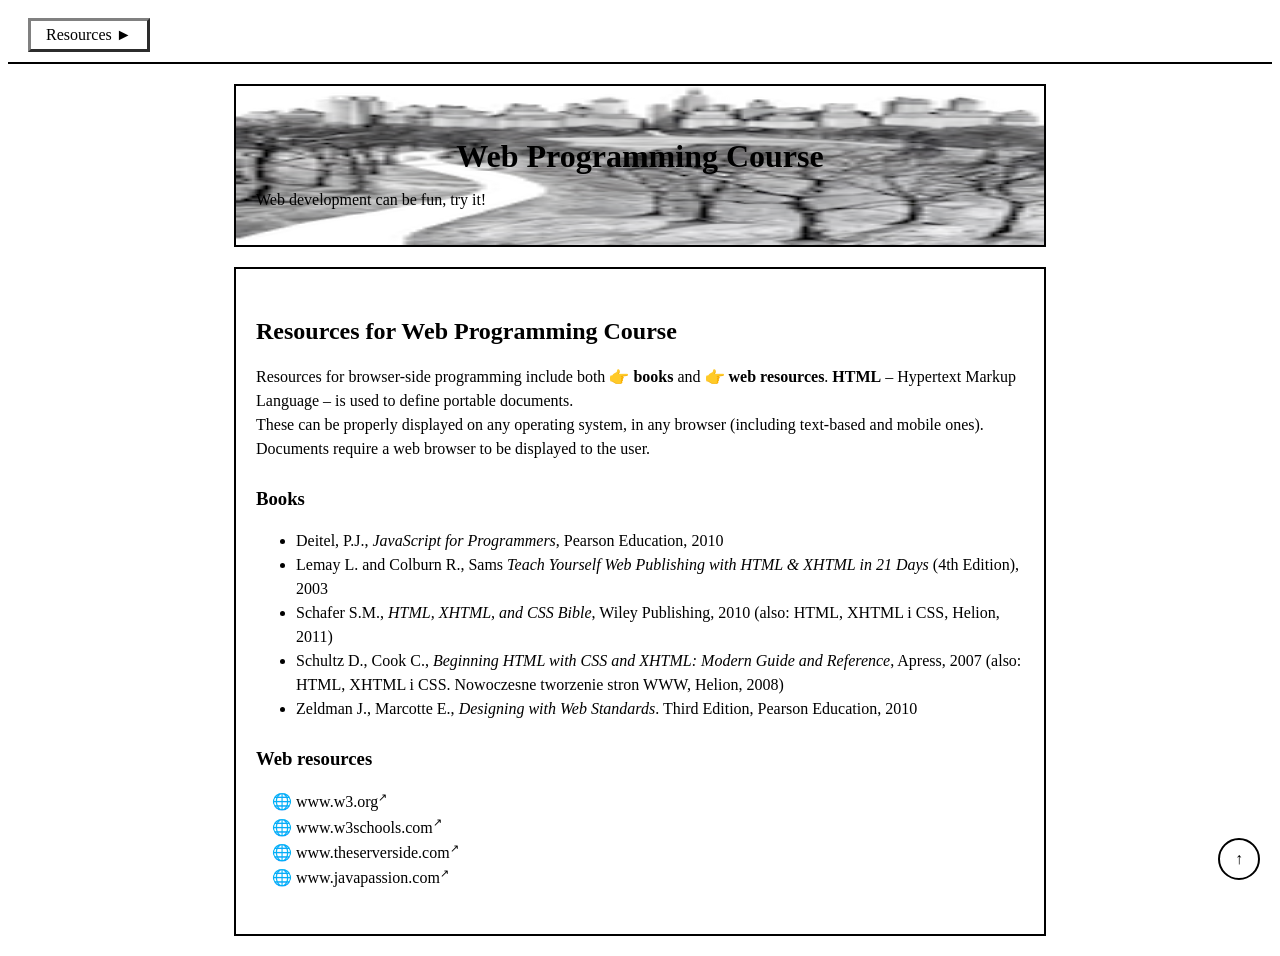
<file: lab3/index.html>
<!DOCTYPE html>
<html lang="en">
<head>
  <meta charset="UTF-8">
  <title>Resources for Web Programming</title>
  <link rel = "stylesheet" href = "styles.css">
</head>

<body id="top">

<!-- NAVIGATION -->
<nav class="page-nav">
  <div class="menu">
    <span>Resources ►</span>

    <div class="menu__submenu">
      <a href="#books">Books</a>
      <a href="#web">Web</a>
    </div>
  </div>
</nav>

<!-- HEADER -->
<header class="container page-header">
  <h1>Web Programming Course</h1>
  <p>Web development can be fun, try it!</p>
</header>

<!-- MAIN CONTENT -->
<main class="container page-main">
  <article id="resources">

    <h2>Resources for Web Programming Course</h2>

    <p class="article-introduction">
      Resources for browser-side programming include both
      <a href="#books" class="article-introduction__link">books</a> and
      <a href="#web" class="article-introduction__link">web resources</a>.
      <b>HTML</b> – Hypertext Markup Language – is used to define
      portable documents.<br>
      These can be properly displayed on any operating
      system, in any browser (including text-based and mobile ones).<br>
      Documents require a web browser to be displayed to the user.
    </p>

    <!-- BOOKS SECTION -->
    <section id="books">
      <h3>Books</h3>
      <ul>
        <li>Deitel, P.J., <cite>JavaScript for Programmers</cite>, Pearson Education,
          <time datetime="2010">2010</time></li>

        <li>Lemay L. and Colburn R., Sams 
          <cite>Teach Yourself Web Publishing with HTML &amp; XHTML in 21 Days</cite>
          (4th Edition), <time datetime="2003">2003</time></li>

        <li>Schafer S.M., <cite>HTML, XHTML, and CSS Bible</cite>, Wiley Publishing,
          <time datetime="2010">2010</time> (also: HTML, XHTML i CSS, Helion, 2011)</li>

        <li>Schultz D., Cook C., 
          <cite>Beginning HTML with CSS and XHTML: Modern Guide and Reference</cite>,
          Apress, <time datetime="2007">2007</time>
          (also: HTML, XHTML i CSS. Nowoczesne tworzenie stron WWW, Helion, 2008)</li>

        <li>Zeldman J., Marcotte E., <cite>Designing with Web Standards</cite>.
          Third Edition, Pearson Education,
          <time datetime="2010">2010</time></li>
      </ul>
    </section>

    <!-- WEB RESOURCES SECTION -->
    <section id="web" class="resources-web">
      <h3>Web resources</h3>
      <ol>
        <li><a class="resource-link" href="https://www.w3.org/">www.w3.org</a></li>
        <li><a class="resource-link" href="https://www.w3schools.com/">www.w3schools.com</a></li>
        <li><a class="resource-link" href="https://www.theserverside.com/">www.theserverside.com</a></li>
        <li><a class="resource-link" href="https://www.javapassion.com/">www.javapassion.com</a></li>
      </ol>
    </section>

  </article>
</main>

<!-- BACK TO TOP -->
<a href="#top" class="go-top">&uarr;</a>

</body>
</html>
</file>
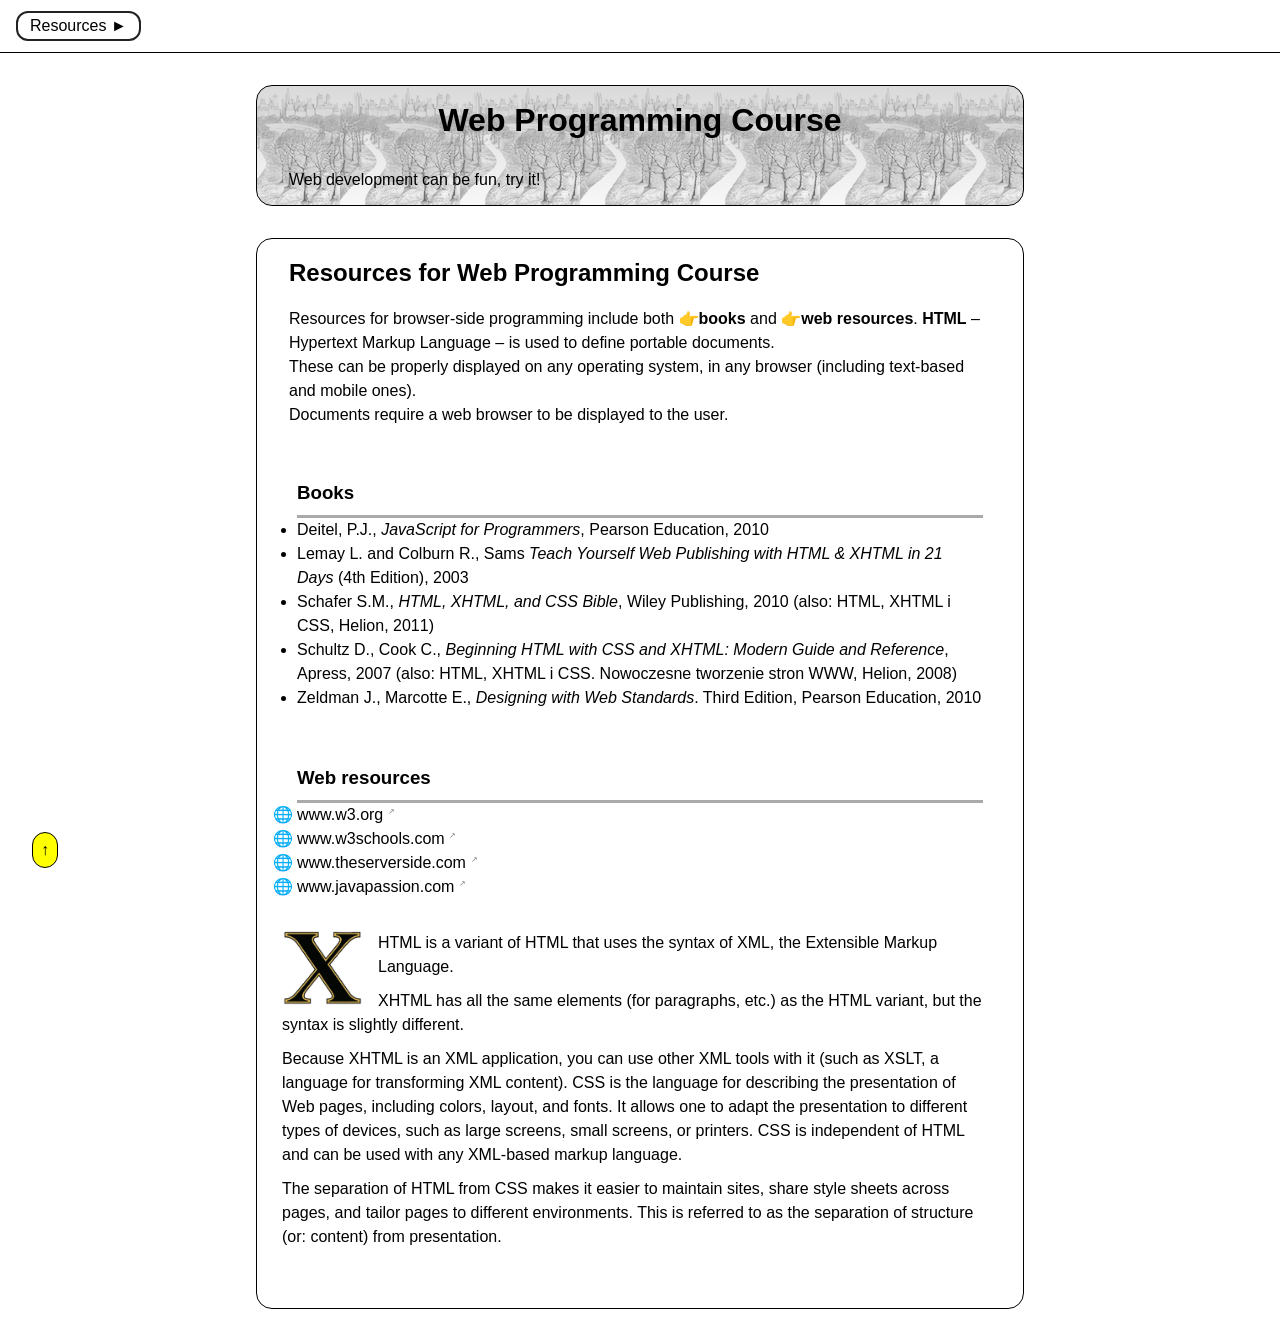
<file: lab4/Lab4_stud/index.html>
<!DOCTYPE html>
<html lang="en">
<head>
  <meta charset="UTF-8">
  <title>Resources for Web Programming</title>
  <link rel="stylesheet" href="style.css">
</head>

<body id="top" class="page-home">

  <!-- NAVIGATION -->
  <nav class="page-nav">
   

    <div class="menu">
      <span>Resources ►</span>

      <div class="menu__submenu">
        <a href="#books">Books</a>
        <a href="#web">Web</a>
        <a href="form.html">Sign in</a>
      </div>
    </div>
  </nav>

  <!-- HEADER -->
  <header class="container page-header">
    <h1>Web Programming Course</h1>
    <p>Web development can be fun, try it!</p>
  </header>

  <!-- MAIN CONTENT -->
  <main class="container page-main">
    <article id="resources">

      <h2>Resources for Web Programming Course</h2>

      <p class="article-introduction">
        Resources for browser-side programming include both
        <a href="#books" class="article-introduction__link">books</a> and
        <a href="#web" class="article-introduction__link">web resources</a>.
        <b>HTML</b> – Hypertext Markup Language – is used to define
        portable documents.<br>
        These can be properly displayed on any operating
        system, in any browser (including text-based and mobile ones).<br>
        Documents require a web browser to be displayed to the user.
      </p>

      <!-- BOOKS SECTION -->
      <section id="books">
        <h3>Books</h3>
        <ul>
          <li>Deitel, P.J., <cite>JavaScript for Programmers</cite>, Pearson Education,
            <time datetime="2010">2010</time></li>

          <li>Lemay L. and Colburn R., Sams 
            <cite>Teach Yourself Web Publishing with HTML &amp; XHTML in 21 Days</cite>
            (4th Edition), <time datetime="2003">2003</time></li>

          <li>Schafer S.M., <cite>HTML, XHTML, and CSS Bible</cite>, Wiley Publishing,
            <time datetime="2010">2010</time> (also: HTML, XHTML i CSS, Helion, 2011)</li>

          <li>Schultz D., Cook C., 
            <cite>Beginning HTML with CSS and XHTML: Modern Guide and Reference</cite>,
            Apress, <time datetime="2007">2007</time>
            (also: HTML, XHTML i CSS. Nowoczesne tworzenie stron WWW, Helion, 2008)</li>

          <li>Zeldman J., Marcotte E., <cite>Designing with Web Standards</cite>.
            Third Edition, Pearson Education,
            <time datetime="2010">2010</time></li>
        </ul>
      </section>

      <!-- WEB RESOURCES SECTION -->
      <section id="web" class="resources-web">
        <h3>Web resources</h3>

         <ol>
          <li><a class="resource-link" href="https://www.w3.org/">www.w3.org</a></li>
          <li><a class="resource-link" href="https://www.w3schools.com/">www.w3schools.com</a></li>
          <li><a class="resource-link" href="https://www.theserverside.com/">www.theserverside.com</a></li>
          <li><a class="resource-link" href="https://www.javapassion.com/">www.javapassion.com</a></li>
        </ol>

        <!-- paragrafy z obrazkiem do float -->
        <p>
          <img src="x_s.png" alt="HTML/XHTML icon">
          HTML is a variant of HTML that uses the syntax of XML, the Extensible Markup Language.
        </p>
        <p>
          XHTML has all the same elements (for paragraphs, etc.) as the HTML variant, 
          but the syntax is slightly different.
        </p>
        <p>
          Because XHTML is an XML application, you can use other XML tools with it (such as XSLT, 
          a language for transforming XML content). 
          CSS is the language for describing the presentation of Web pages, including colors, 
          layout, and fonts. It allows one to adapt the presentation to different types of devices,
          such as large screens, small screens, or printers. CSS is independent of HTML
          and can be used with any XML-based markup language.
        </p>
        <p>
          The separation of HTML from CSS makes it easier to maintain sites, share style sheets
          across pages, and tailor pages to different environments. This is referred to as
          the separation of structure (or: content) from presentation.
        </p>

       
      </section>

    </article>
  </main>

  <!-- BACK TO TOP  -->
  <a href="#top" class="go-top">&uarr;</a>

</body>
</html>
</file>
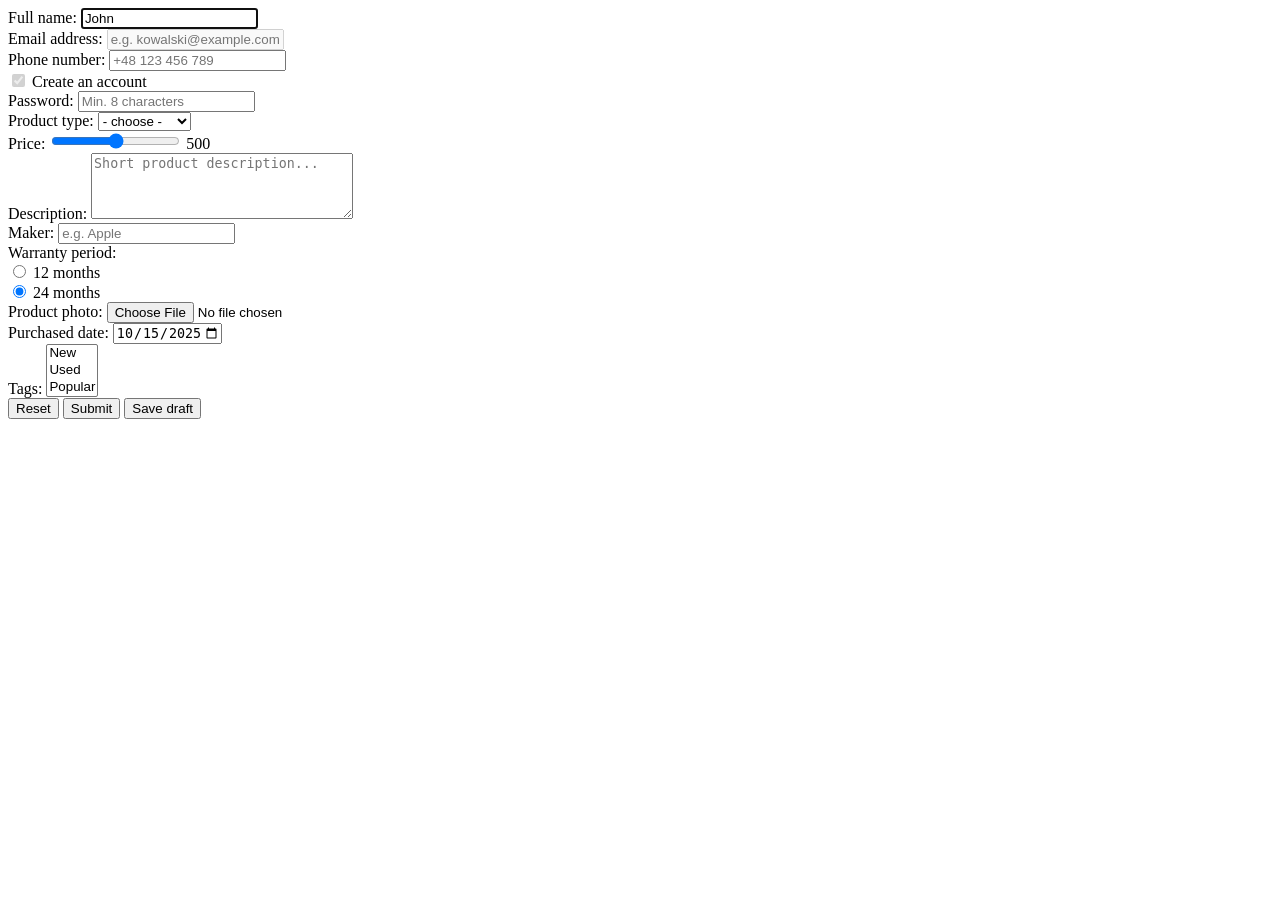
<file: 1.html>
<!DOCTYPE html>
<form>
  <div>
    <label for="full-name">Full name:</label>
    <input type="text" id="full-name" name="fullName" value="John" minlength="2" maxlength="50" required autofocus>
  </div>
  <div>
    <label for="email-address">Email address:</label>
    <input type="email" id="email-address" name="emailAddress" placeholder="e.g. kowalski@example.com" required disabled>
  </div>
  <div>
    <label for="phone-number">Phone number:</label>
    <input type="tel" id="phone-number" name="phoneNumber" placeholder="+48 123 456 789" required >
  </div>
  <div>
    <input type="checkbox" id="create-account" name="createAccount" checked disabled>
    <label for="create-account">Create an account</label>
  </div>
  <div>
    <label for="password">Password:</label>
    <input type="password" id="password" name="password" placeholder="Min. 8 characters" pattern="(?=.*\d)(?=.*[a-z])(?=.*[A-Z]).{8,}" required>
  </div>
  <div>
    <label for="product-type">Product type:</label>
    <select id="product-type" name="productType" size="1">
      <option value="" disabled selected>- choose -</option>
      <optgroup label="Electronics">
        <option value="phone">Phone</option>
        <option value="laptop">Laptop</option>
      </optgroup>
      <optgroup label="Fashion">
        <option value="clothing">Clothing</option>
        <option value="footwear">Footwear</option>
      </optgroup>
    </select>
  </div>
  <div>
    <label for="price">Price:</label>
    <input type="range" id="price" name="price" min="0" max="1000" value="500" oninput="this.nextElementSibling.value = this.value">
    <output>500</output>
  </div>
  <div>
    <label for="description">Description:</label>
    <textarea id="description" name="description" rows="4" cols="30" placeholder="Short product description..."></textarea>
  </div>
  <div>
    <label for="maker">Maker:</label>
    <input type="text" id="maker" name="maker" list="makers-list" placeholder="e.g. Apple">
    <datalist id="makers-list">
      <option value="Apple">
      <option value="Samsung">
    </datalist>
  </div>
  <div>
    <label>Warranty period:</label>
    <div>
      <input type="radio" id="warranty-12" name="warrantyPeriod" value="12" checked>
      <label for="warranty-12">12 months</label>
    </div>
    <div>
      <input type="radio" id="warranty-24" name="warrantyPeriod" value="24" checked>
      <label for="warranty-24">24 months</label>
    </div>
  </div>
  <div>
    <label for="product-photo">Product photo:</label>
    <input type="file" id="product-photo" name="productPhoto">
  </div>
  <div>
    <label for="purchased-date">Purchased date:</label>
    <input type="date" id="purchased-date" name="purchasedDate" max="2025-10-15" value="2025-10-15">
  </div>
  <div>
    <label for="tags">Tags:</label>
    <select id="tags" name="tags" multiple size="3">
      <option value="new">New</option>
      <option value="used">Used</option>
      <option value="popular">Popular</option>
    </select>
  </div>
  <div>
    <button type="reset">Reset</button>
    <button type="submit">Submit</button>
    <button type="submit" name="action" value="save-draft">Save draft</button>
  </div>
</form>
</file>
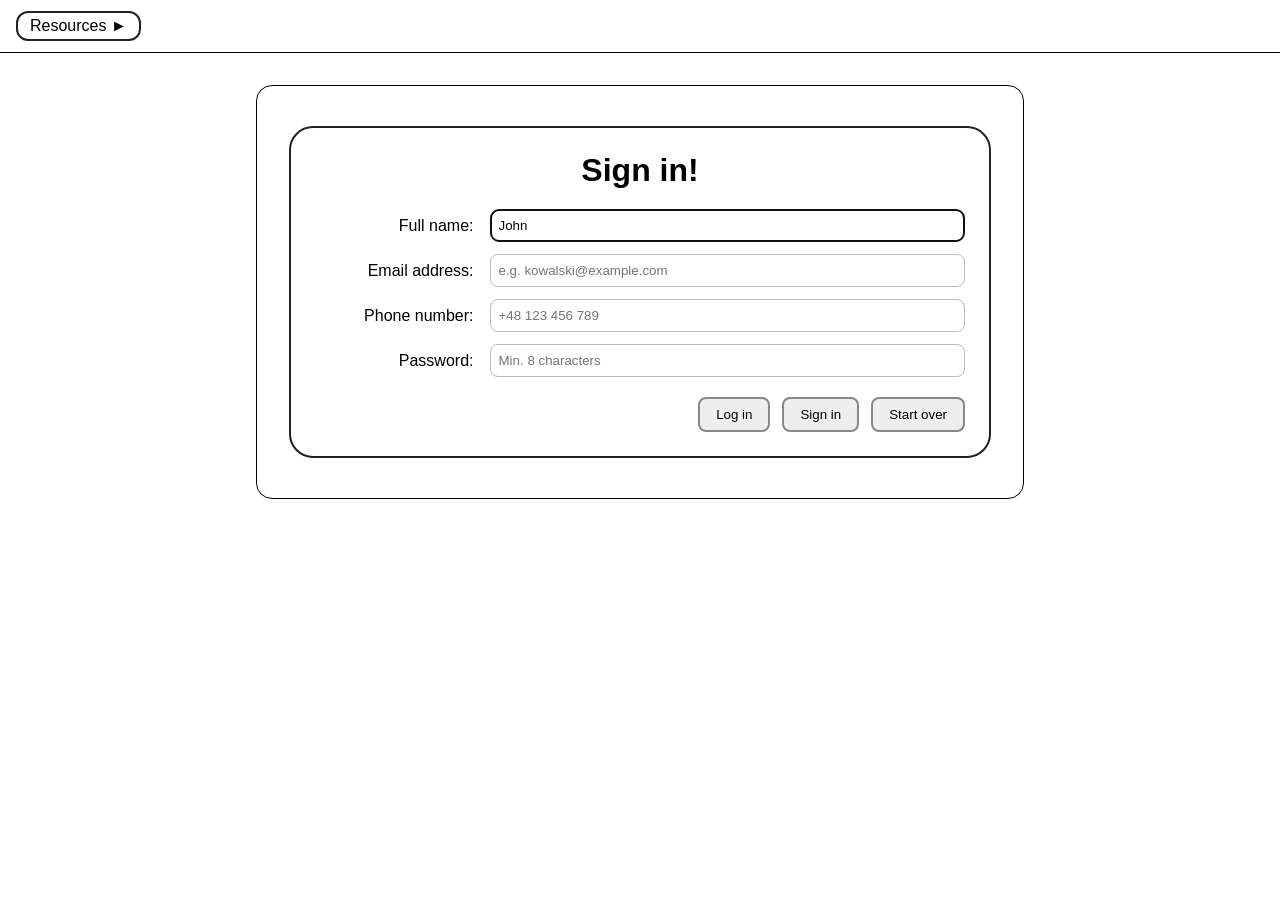
<file: lab4/Lab4_stud/form.html>
<!DOCTYPE html>
<html lang="en">
<head>
  <meta charset="UTF-8">
  <title>Sign in!</title>
  <link rel="stylesheet" href="style.css">
</head>
<body class="page-signin" id="top">

    <!-- NAVIGATION -->
  <nav class="page-nav">
   

    <div class="menu">
      <span>Resources ►</span>

      <div class="menu__submenu">
        <a href="index.html">Home</a>
        
      </div>
    </div>
  </nav>

  <!-- MAIN CONTENT -->
  <main class="container">

      <form>
        <h1>Sign in!</h1>

        <label for="name">Full name:</label>
        <input
          id="name"
          name="name"
          type="text"
          placeholder="e.g. John Kowalski"
          minlength="5"
          maxlength="30"
          value="John"
          autofocus
          autocomplete="name">

        <label for="email">Email address:</label>
        <input
          id="email"
          name="user_email"
          type="email"
          placeholder="e.g. kowalski@example.com"
          maxlength="100">

        <label for="phone">Phone number:</label>
        <input
          id="phone"
          name="user_phone"
          type="tel"
          placeholder="+48 123 456 789"
          minlength="9"
          maxlength="15">

        <label for="password">Password:</label>
        <input
          id="password"
          name="password"
          type="password"
          pattern="^(?=.*[a-z])(?=.*[A-Z])(?=.*[0-9]).{8,}$"
          placeholder="Min. 8 characters"
          title="My password error"
          required>

        <div class="buttons-layout">
          <button type="submit">Log in</button>
          <button type="submit">Sign in</button>
          <button type="reset">Start over</button>
        </div>
      </form>

  </main>

</body>
</html>
</file>
<file: lab3/styles.css>
.container {
  width: 60vw;
  margin-inline: auto;
  overflow-wrap: break-word;
  border: 2px solid  black;
  padding: 20px;
  margin-block: 20px;
}
.container.page-header {
  background: url("zdj.png") no-repeat center center;
  background-size: 100% 100%;
  color: black;
}
.page-header h1 {
  text-align: center;
}
.page-header p {
  text-align: left;
}
.page-main {
  line-height: 1.5;
}
h1, h2, h3 {
  margin-block: 1em 0.5em;
}
section {
  margin-block: 1.5em;
}
a {
  color: black;
  text-decoration: none;
}
.page-nav {
  width: 100%;
  box-sizing: border-box;
  padding: 10px 20px;
  border-bottom: 2px solid black;
}
.page-nav > .menu {
  display: inline-block;
  padding: 5px 15px;
  border: 3px outset gray;
  white-space: nowrap;
}
.page-nav > .menu > .menu__submenu {
  display: none;
}
.menu:hover .menu__submenu {
  display: inline-block;   
}
a {
  color: black;
}
main a:visited {
  color: gray;
}
.page-nav a:hover {
  color: orange;
  text-decoration: none;
}
main a:hover {
  color: crimson;
  text-decoration: underline;
}
.article-introduction__link {
  font-weight: bold;
}
.article-introduction__link::before {
  content: "\1F449\00a0";   
}
.resources-web li::marker {
  content: "\1F310\00a0";
}
.resource-link::after {
  content: "\2197";
  vertical-align: super;
  font-size: 0.7em;
}
.go-top {
  position: fixed;
  right: 20px;
  bottom: 20px;
  display: inline-block;
  padding: 10px 15px;
  border: 2px solid black;
  border-radius: 50%;
  background: white;
}
</file>
<file: lab4/Lab4_stud/style.css>
/* ---------------------------------------------------
   RESET & GLOBALS
------------------------------------------------------ */

*,
*::before,
*::after {
  box-sizing: border-box;
  margin: 0;
  padding: 0;
}

html {
  font-family: Arial, Helvetica, sans-serif;
  font-size: 16px;
}

body {
  background: white;
}

a {
  text-decoration: none;
  color: black;
}

h1 {
  margin-bottom: 2rem;
}

h2 {
  margin-bottom: 1rem;
}

h3 {
  margin-bottom: 0.5rem;
}

section {
  margin-block: 2.5rem;
  border-radius: 1rem;
  padding: 0.2rem 0.5rem;
}

/* ---------------------------------------------------
   COMMON LAYOUT
------------------------------------------------------ */

.container {
  border: 0.07rem solid black;
  border-radius: 1rem;

  padding-inline: 2rem;
  padding-block: 1rem;
  margin-bottom: 2rem;


  width: clamp(20rem, 60%, 70rem);
  /* width: 60%; */
  margin-inline: auto;

  overflow-wrap: anywhere;
}

/* ---------------------------------------------------
    HEADER
------------------------------------------------------ */
.page-header {
  text-align: center;

  background-color: #f2f2f2;
  background-image: linear-gradient(
      rgba(213, 212, 212, 0.8),
      rgba(255, 255, 255, 0.4)
    ),
    url("header.png");
  background-position: center bottom;
  background-repeat: repeat-x;

}

.page-header p {
  text-align: left;
}

/* ---------------------------------------------------
    MAIN
------------------------------------------------------ */
.page-main{
  line-height: 1.5;
}

/* ---------------------------------------------------
    NAV
------------------------------------------------------ */

.page-nav {
  width: 100%;            
  border-bottom: 0.1rem solid black;
  padding: 0.7rem 1rem;
  margin-bottom: 2rem;
}


.menu {
  display: inline-block;
  border: 0.2rem outset gray;
  border-radius: 1rem;
  padding: 0.3rem;

  white-space: nowrap;
}

/* The trick to make the menu appear on hover */
.menu__submenu {
  display: none;
}
/* usuwalne po co ? */

.menu:hover .menu__submenu {
  display: inline-block;
}

/* -------------------------------------------------------
   SECTION :target HIGHLIGHT
-------------------------------------------------------- */

section:target,
section:target h3 {
  background-color: rgba(255, 253, 210);
}

/* -------------------------------------------------------
   LINKS IN MAIN CONTENT
-------------------------------------------------------- */

.article-introduction__link {
  font-weight: bold;
}

.article-introduction__link::before {
  content: "\1F449";
}


/* -------------------------------------------------------
   WEB RESOURCES
-------------------------------------------------------- */

.resources-web li::marker {
  content: "\1F310  ";
}


.resource-link::after {
  content: "\2197";
  color: gray;
  font-size: 0.5rem;
  vertical-align: super;
  margin-left: 0.3rem;
}


/* -------------------------------------------------------
   "BACK TO TOP" LINK
-------------------------------------------------------- */

.go-top {
  margin: 1rem;
  padding: 0.5rem;
  border-radius: 5rem;
  border: black solid 0.1rem;
  display: inline-block;

}

/* -------------------------------------------------------
   HOVER ON LINKS/ VISITED LINKS
-------------------------------------------------------- */

.page-main a:visited,
.resources-web a:visited {
  color: rgb(122, 131, 202);
}

a:hover {
  color: rgb(149, 149, 149);
  text-decoration: underline;
}

.page-nav a:hover {
  color: rgb(255, 149, 27);  
  text-decoration: none;      
}

.go-top:hover {
  color: inherit;
  text-decoration: none;
}

/* 
LAB
*/

section h3 {
  position: sticky;
  top: 0;
  margin: 0;
  padding: 0.5rem 0;
  background: #fff;
  border-bottom: 3px solid #aaa;
  z-index: 10;
}

.go-top {
  position: fixed;
  bottom: 1rem;
  left: 1rem;
  color: black;
  background: yellow; 
}

.menu {
  position: relative;
  display: inline-block;
  border: 2px solid #222;
  border-radius: 12px;
  padding: 0.25rem 0.75rem;
  cursor: pointer;
}


.menu__submenu {
  display: none;
  position: absolute;
  top: 100%;
  left: -2px;
  min-width: calc(100% + 4px);
  flex-direction: column;
  background: #fff;
  border: 2px solid #222;
  border-top: none;
  border-radius: 0 0 12px 12px;
  padding: 0.25rem 0.75rem;
  z-index: 20;
}


.menu:hover {
  border-bottom-color: transparent;
  border-radius: 12px 12px 0 0;
}

.menu:hover .menu__submenu {
  display: flex;
}


.page-signin form {
  display: grid;
  grid-template-columns: 1fr 3fr;
  gap: 0.75rem 1rem;
  align-items: center;
  margin: 1.5rem 0;
  padding: 1.5rem;
  border: 2px solid #222;
  border-radius: 24px;
}


.page-signin form h1 {
  grid-column: 1 / -1;
  text-align: center;
  margin: 0 0 0.5rem;
}

.page-signin label { text-align: right; }

.page-signin input {
  width: 100%;
  padding: 0.5rem;
  border: 1px solid #bbb;
  border-radius: 8px;
}

.buttons-layout {
  grid-column: 1 / -1;
  display: flex;
  justify-content: flex-end;
  gap: 0.75rem;
  margin-top: 0.5rem;
}

.resources-web p {
  margin-top: 10px;
  margin-left: -15px;
}

.resources-web ol {
  margin-bottom: 2rem;
}

.resources-web img {
  float: left;
  width: 80px;
  height: auto;
  margin: 0 1rem 0.5rem 0;
}

.clear-float {
  clear: both;
}

.buttons-layout button:first-child:hover {
  animation: pulse2 0.1s ease-in-out infinite;
}

@keyframes pulse2 {
  0%   { transform: scale(1); }
  50%  { transform: scale(15); }
  100% { transform: scale(1); }
}

.buttons-layout button {
  padding: 0.5rem 1rem;
  border: 2px solid #888;
  border-radius: 8px;
  background: #eee;
  transition: transform 0.3s, border-color 0.3s;
}

.buttons-layout button[type="reset"]:hover {
  transform: scale(1.1);
  border-color: red;
}
</file>
